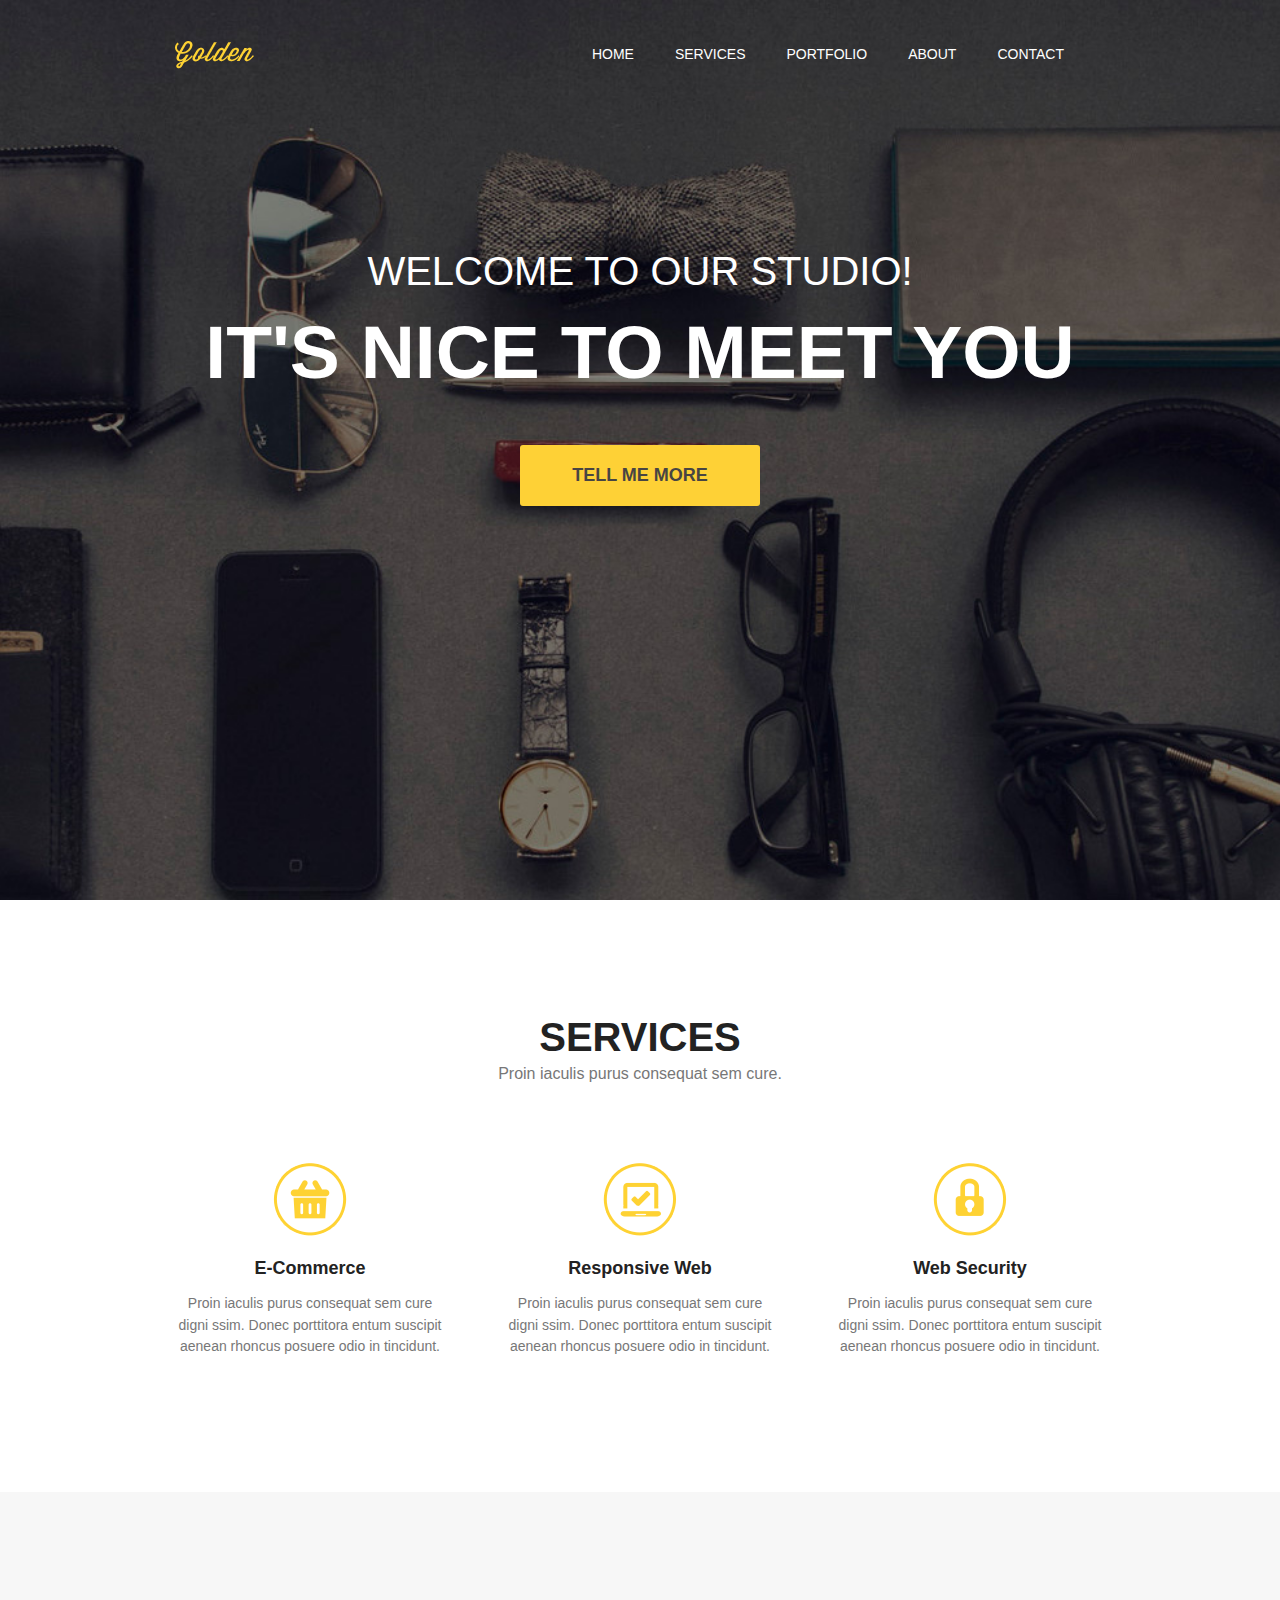
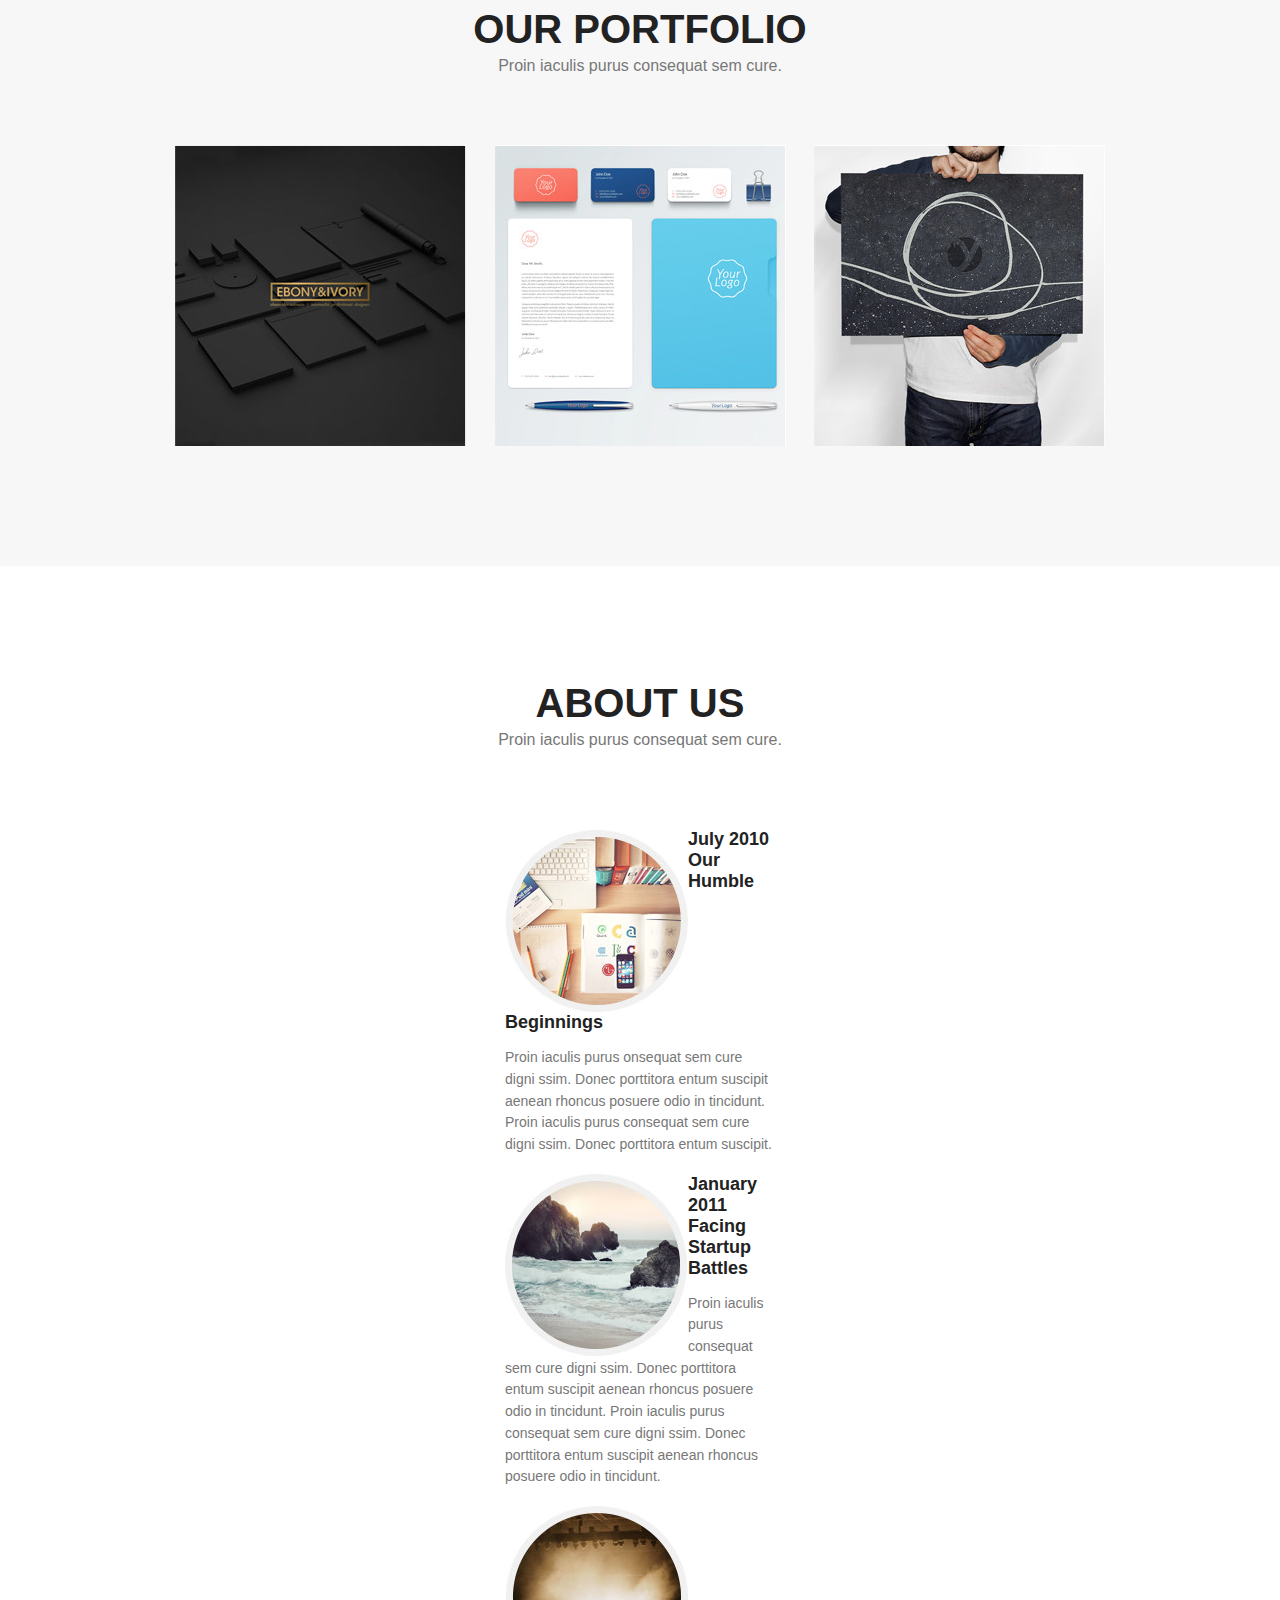
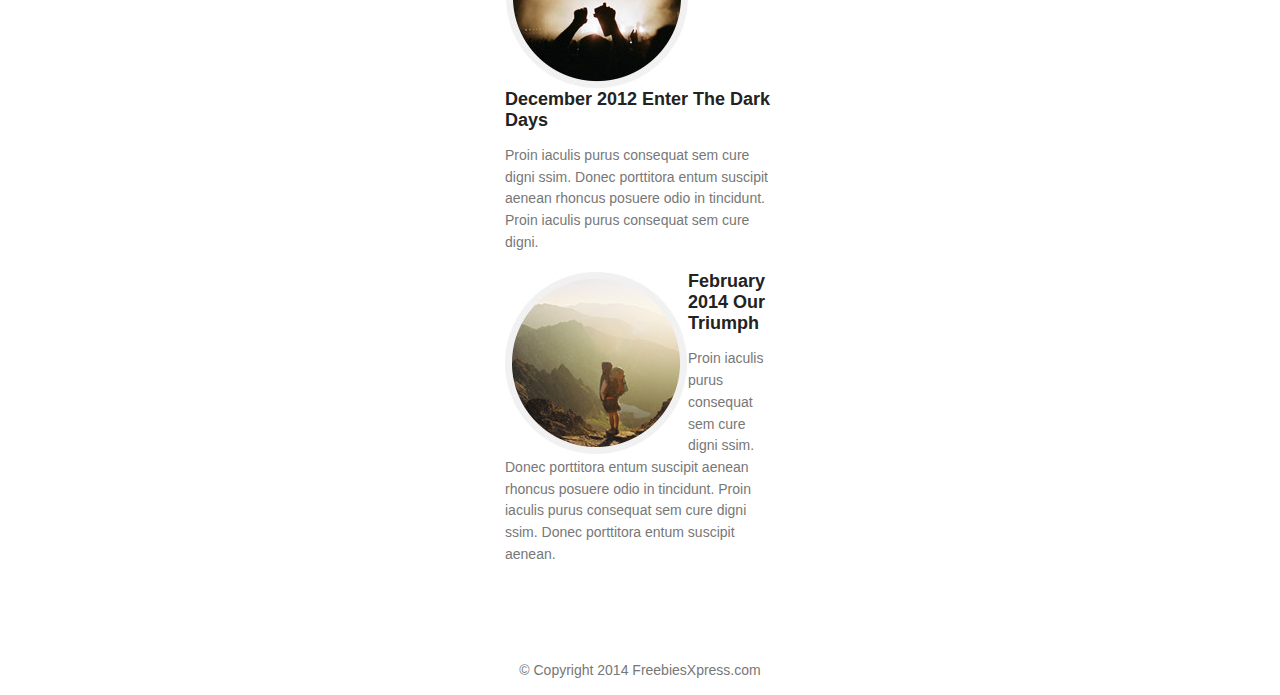
<file: layout/index.html>
<!DOCTYPE html>
<html lang="en">
<head>
    <meta charset="UTF-8">
    <meta name="viewport" content="width=device-width, initial-scale=1.0">
    <meta http-equiv="X-UA-Compatible" content="ie=edge">
    <title>Golden</title>
    <link rel="stylesheet" href="css/main.css">
</head>
<body>
    <header>
        <div class="container">
            <div class="heading clearfix">
                <img src="img/logo.png" alt="Golden" class="logo">
                <nav>
                    <ul class="menu">
                        <li>
                            <a href="#">Home</a>
                        </li>
                        <li>
                            <a href="#">Services</a>
                        </li>
                        <li>
                            <a href="#">Portfolio</a>
                        </li>
                        <li>
                            <a href="#">About</a>
                        </li>
                        <li>
                            <a href="#">Contact</a>
                        </li>
                    </ul>
                </nav>
            </div>
            <div class="titles">
                <div class="titles__first">
                    Welcome To Our Studio!
                </div>
                <h1>
                    It's nice to Meet you
                </h1>
            </div>
            <a class="button" href="#">Tell Me More</a>
        </div>
    </header>
    <section id="services">
        <div class="container">
            <div class="title">
                <h2>
                    Services
                </h2>
                <p>
                    Proin iaculis purus consequat sem cure.
                </p>
            </div>
            <div class="services clearfix">
                <div class="services__item">
                    <img src="img/icon1.png" alt="Услуга">
                    <h3>E-Commerce</h3>
                    <p>
                         Proin iaculis purus consequat sem cure digni ssim. Donec porttitora entum suscipit aenean rhoncus posuere odio in tincidunt.
                    </p>
                </div>
                <div class="services__item">
                    <img src="img/icon2.png" alt="Услуги">
                    <h3>Responsive Web</h3>
                    <p>
                        Proin iaculis purus consequat sem cure digni ssim. Donec porttitora entum suscipit aenean rhoncus posuere odio in tincidunt.
                    </p>
                </div>
                <div class="services__item">
                <img src="img/icon3.png" alt="Услуги">
                <h3>Web Security</h3>
                <p>
                    Proin iaculis purus consequat sem cure digni ssim. Donec porttitora entum suscipit aenean rhoncus posuere odio in tincidunt.
                </p>
            </div>
        </div>
    </section>
    <section id="portfolio">
        <div class="container">
            <div class="title">
                <h2>
                    Our portfolio
                </h2>
                <p>
                    Proin iaculis purus consequat sem cure.
                </p>
            </div>
            <div class="works clearfix">
                <img src="img/img1.jpg" alt="Робота">
                <img src="img/img2.jpg" alt="Робота">
                <img src="img/img3.jpg" alt="Робота">
            </div>
        </div>
    </section>
    <section id="about_as">
        <div class="container">
            <div class="title">
                <h2>
                    About US
                </h2>
                <p>
                    Proin iaculis purus consequat sem cure.
                </p>
            </div>
            <div class="opportunities clearfix">
                <div class="opportunities__item">
                     <img src="img/about1.jpg" alt="Возможности">
                     <h3>
                         July 2010
                         Our Humble Beginnings
                     </h3>
                     <p>Proin iaculis purus onsequat sem cure 
                            digni ssim. Donec porttitora entum suscipit 
                            aenean rhoncus posuere odio in tincidunt. Proin 
                            iaculis purus consequat sem cure digni 
                            ssim. Donec porttitora entum suscipit.
                         </p>
                    </div>
                    <div class="opportunities__item">
                        <img src="img/about2.jpg" alt="Возможности">
                        <h3>
                            January 2011
                            Facing Startup Battles
                        </h3>
                        <p>
                            Proin iaculis purus consequat sem cure 
                            digni ssim. Donec porttitora entum suscipit 
                            aenean rhoncus posuere odio in tincidunt. Proin 
                            iaculis purus consequat sem cure digni 
                            ssim. Donec porttitora entum suscipit aenean 
                            rhoncus posuere odio in tincidunt.
                        </p>
                    </div>
                    <div class="opportunities__item">
                        <img src="img/about3.jpg" alt="Возможности">
                        <h3>
                            December 2012
                            Enter The Dark Days
                        </h3>
                        <p>
                                Proin iaculis purus consequat sem cure 
                                digni ssim. Donec porttitora entum suscipit 
                                aenean rhoncus posuere odio in tincidunt. Proin 
                                iaculis purus consequat sem cure digni.
                        </p>
                    </div>
                    <div class="opportunities__item">
                        <img src="img/about4.jpg" alt="Возможности">
                        <h3>
                                February 2014
                                Our Triumph
                        </h3>
                        <p>
                                Proin iaculis purus consequat sem cure 
                                digni ssim. Donec porttitora entum suscipit 
                                aenean rhoncus posuere odio in tincidunt. Proin 
                                iaculis purus consequat sem cure digni 
                                ssim. Donec porttitora entum suscipit aenean.
                        </p>
                    </div>
                </div>
            </div>
        </section>
        <footer id="end">
            <div class="container">
            <div class="end__item">
                <p>
                 © Copyright 2014 FreebiesXpress.com
                </p>
            </div>
            </div>
        </footer>
    </body>
    </html>
</file>
<file: layout/css/main.css>
body {
	font-family: Arial, sans-serif;
	padding: 0;
	margin: 0;
	color: #222222;
  }
  
  .clearfix:after {
	content:'';
	display: table;
	width: 100%;
	clear: both;
  }
  
  div {
	box-sizing: border-box;
  }
  
  header {
	background: url(../img/first-bg.jpg) no-repeat center top / cover;
	height: 100vh;
  }
  
  .container {
	width: 930px;
	margin: 0 auto;
  }
  
  .logo {
	margin-top: 41px;
	float: left;
  }
  
  nav {
	float: right;
	margin-top: 45px;
  }
  
  .menu {
	padding: 0;
	margin: 0;
	display: block;
  }
  
  .menu li {
	float: left;
	display: block;
	margin-right: 41px;
  }
  
  .menu a {
	color: #fff;
	text-decoration: none;
	text-transform: uppercase;
	font-size: 14px;
  }
  
  .titles__first {
	font-size: 40px;
	color: #fff;
	text-transform: uppercase;
	text-align: center;
	margin-top: 180px;
  }
  
  h1 {
	font-size: 75px;
	color: #fff;
	text-transform: uppercase;
	text-align: center;
	margin: 15px;
  }
  
  .button {
	background: #fed136;
	color: #484543;
	border-radius: 3px;
	display: block;
	width: 240px;
	padding: 20px 0;
	margin: 0 auto;
	text-decoration: none;
	text-align: center;
	text-transform: uppercase;
	font-weight: bold;
	font-size: 18px;
	margin-top: 50px;
  }
  
  .title {
	padding-top: 115px;
  }
  
  .title h2 {
	font-size: 40px;
	font-weight: bold;
	text-align: center;
	text-transform: uppercase;
	margin: 0;
  }
  
  .title p {
	color: #777777;
	text-align: center;
	font-size: 16px;
	margin-top: 5px;
  }
  
  .services {
	margin-top: 80px;
  }
  
  .services__item  {
	width: 270px;
	float: left;
	text-align: center;
  }
  
  .services__item h3 {
	font-size: 18px;
	margin-bottom: 5px;
  }
  
  .services__item p {
	color: #777777;
	font-size: 14px;
	line-height: 1.55em;
  }
  
  .services__item:last-child {
	float: right;
  }
  
  .services__item:nth-child(2) {
	  margin-left: 60px;
  }
  
  #services {
	  padding-bottom: 120px;
  }
  
  #portfolio {
	background: #f7f7f7;
	padding-bottom: 120px;
  }
  
  .works {
	margin-top: 70px;
  }
  
  .works img {
	  float: left;
  }
  
  .works img:nth-child(2) {
	  margin-left: 29px;
  }
  
  .works img:last-child {
	  float:right;
  }
  
  .opportunities {
	margin-top: 80px;
  }
  
  .opportunities__item {
	width: 270px;
	margin:0 auto;
  }
  
  .opportunities__item h3 {
	font-size: 18px;
	margin-bottom: 5px; 
	}
  
  .opportunities__item p {
	color: #777777;
	font-size: 14px;
	line-height: 1.55em;
  }

  .opportunities__item img {
	display: block;
	margin:0 auto;
	float: left;
  }

  .end__item p {
	margin-top: 80px;
	color: #777777;
	font-size: 14px;
	line-height: 1.55em;
	text-align: center;
  }
</file>
